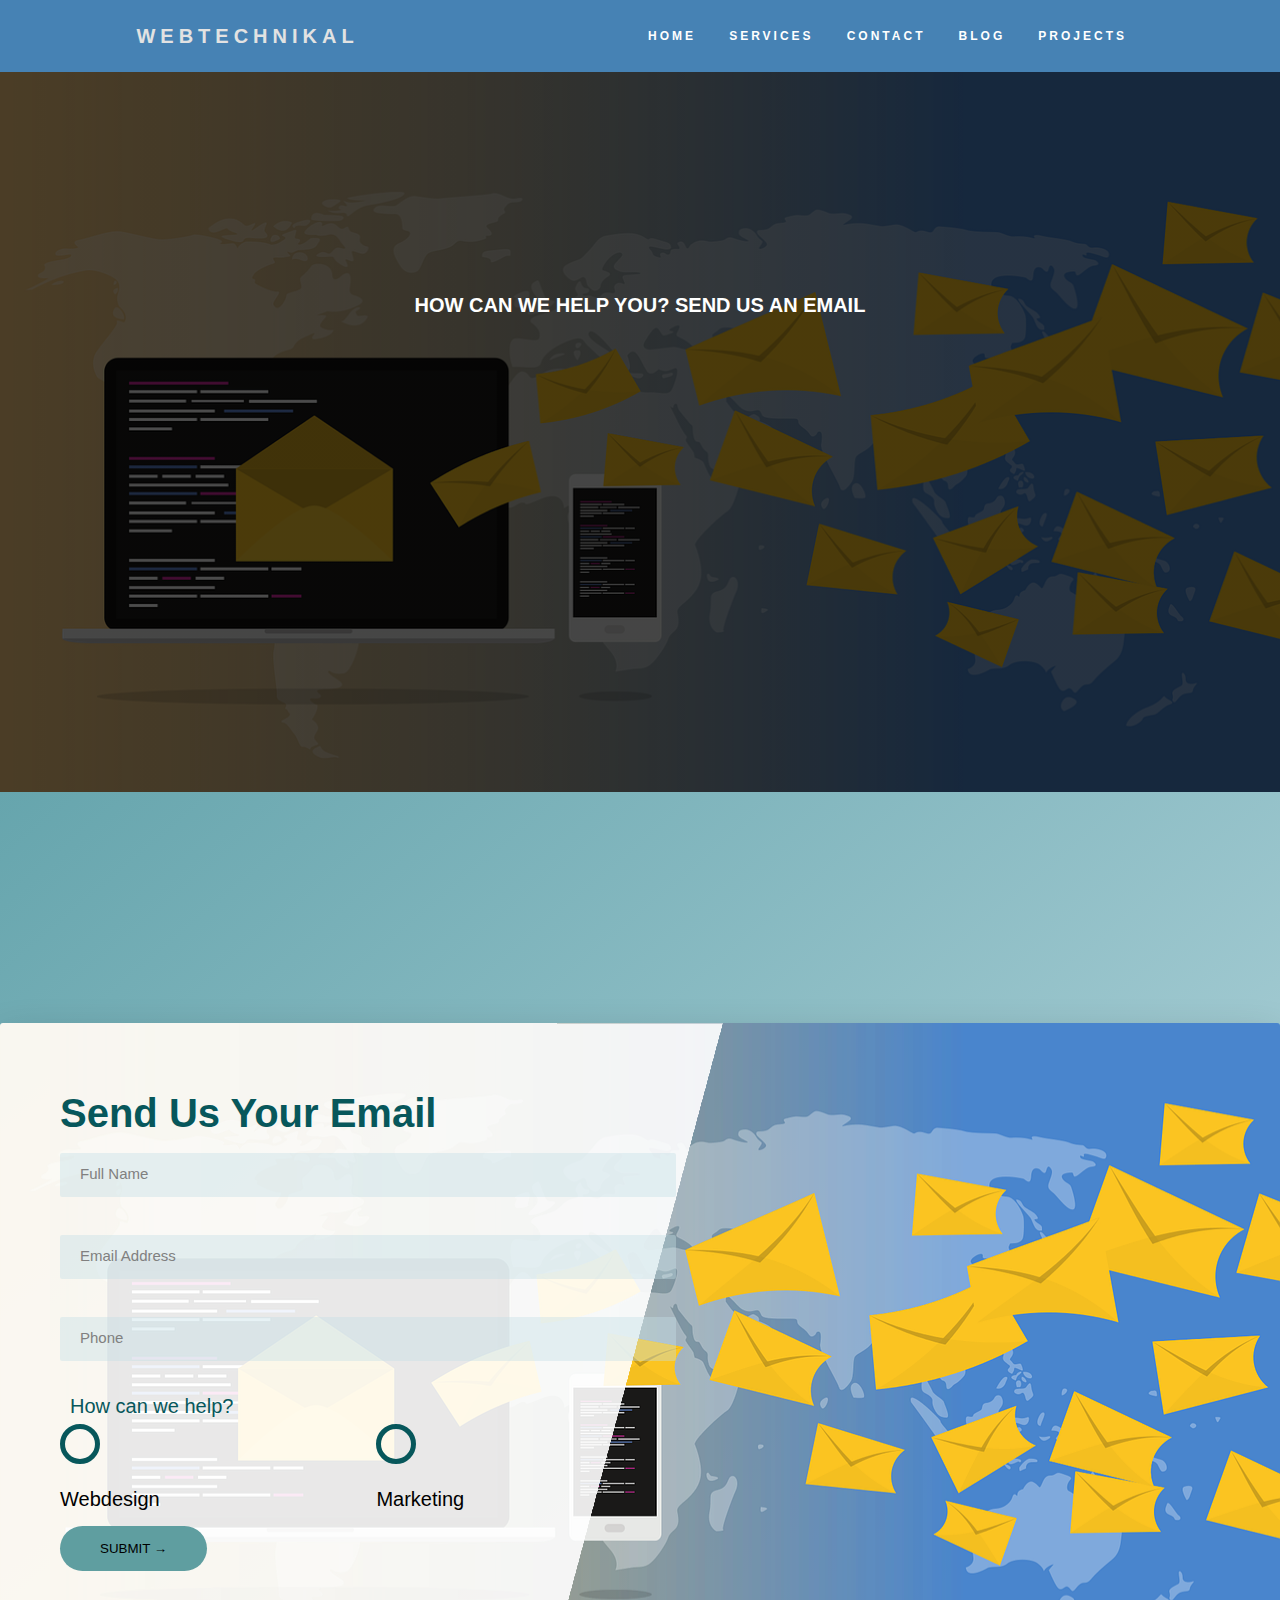
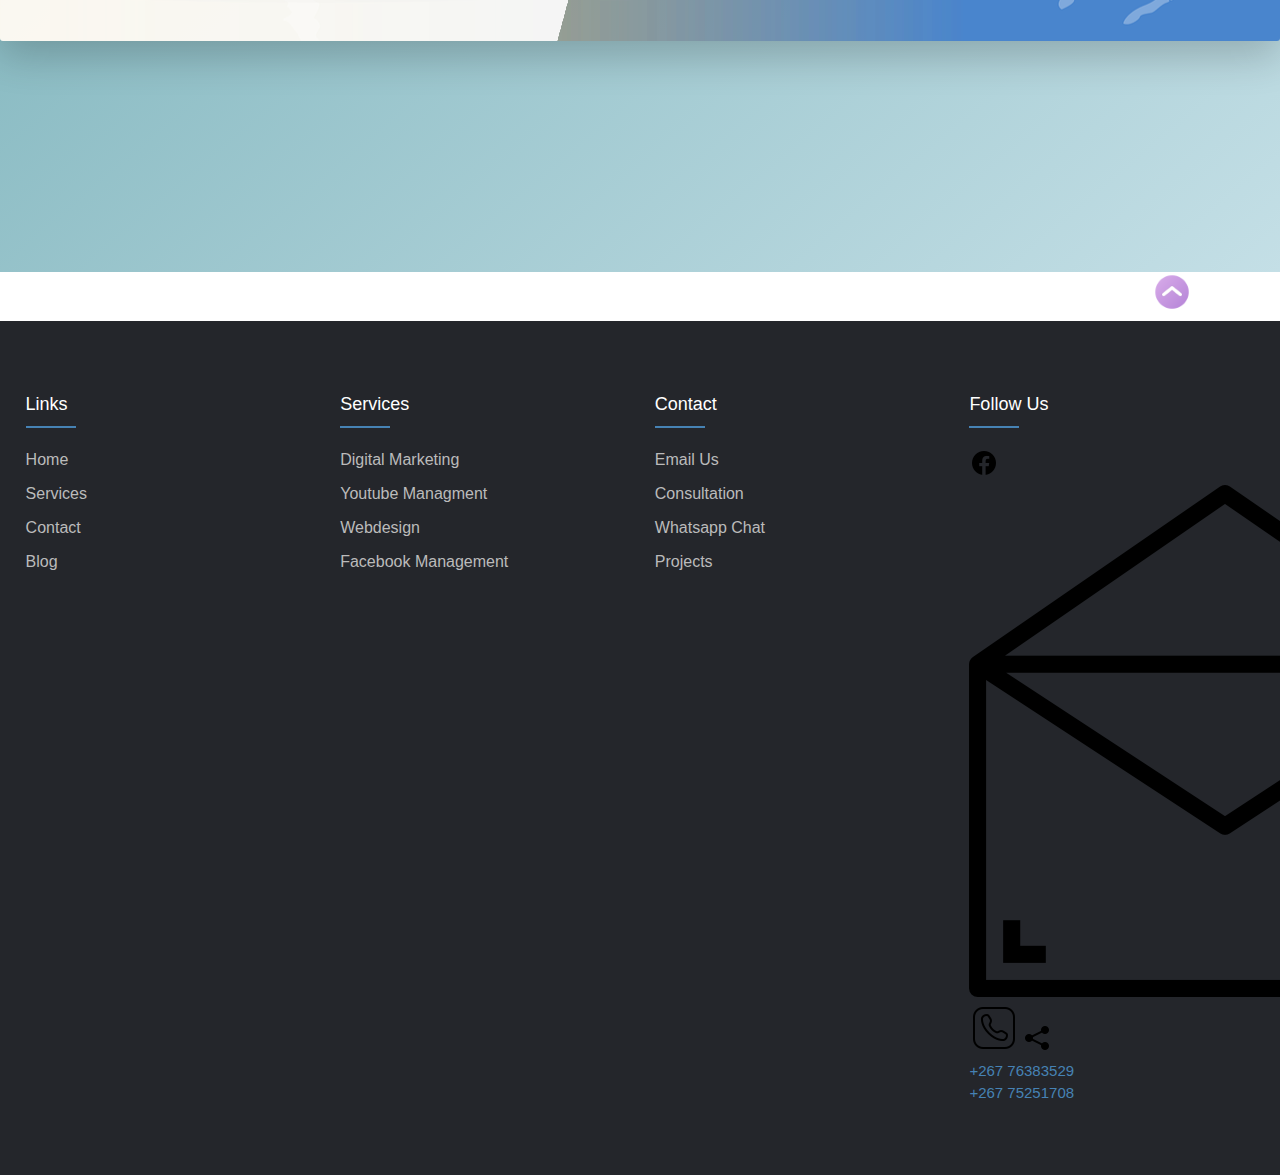
<file: contact.html>
<!DOCTYPE html>
<html>
<head>
    <meta name="viewport" content="width=device-width, initial-scale=1.0">
    <meta name="author" content="Brian Mankge">
    
    <title>Webtechnikal</title>
    <link rel="stylesheet" href="css/style.css">
    <link rel="stylesheet" href="css/responsive.css">
    <link rel="shortcut icon" href="css/icons/Untitled-1.png">
    <link rel="styelsheet" type="text/css" href="https://cloudflare.com/ajax/libs/font-awesome/5.15.1/css/all.min.css">
    <style>
        html{
            scroll-behavior: smooth;
        }
    .booking,
    .booking::after,
    .booking::before{
        margin: 0;
        padding: 0;
        box-sizing: inherit;
    }
        html{
            font-size: 62.5%;
        }
body{
    box-sizing: border-box;
}
        
       .container-contact{
    width: 100%;
    height:80vh;
    background-image:linear-gradient(rgba(0,0,0,0.7),rgba(0,0,0,0.7)),url(css/Images/email-g22335cec1_1280.png);
    background-position: center;
    background-size: cover;
    background-repeat: no-repeat;
       }

   
    </style>
    
</head>
    <body> 
        <header>
        <nav>
            <div class="logo">
                <a href="index.html"><h4>webtechnikal</h4></a>
            </div>
           
            <ul class="nav-links">
                
                <li><a href="index.html">Home</a></li>
                <li><a href="services.html">Services</a></li>
                <li><a href="contact.html">Contact</a></li>
                <li><a href="Blog.html">Blog</a></li>
                <li><a href="projects.html">Projects</a></li>
            </ul>
        
            <div class="burger">
                <div class="line1"></div>
                <div class="line2"></div>
                <div class="line3"></div>
        </nav>
       
        </div>


        <div class="container-contact">
           <h4 class="hding">
               How can we help you? Send us an email
           </h4>
            
                </div>

                <section class="booking" >

                    <div class="book">
                        <div class="book-form" id="emailUs">
                            <form action="https://formsubmit.co/webtechnikal@protonmail.com" method="POST" class="form">
                                <h6 class="form-head">
                                   Send Us Your Email
                                </h6>

                                <div class="form-group">
                                    <input
                                        type="text"
                                        class="form-input"
                                        placeholder="Full Name"
                                        id="name"
                                        name="name"
                                        required 
                                    />
                                    <label for="name" class="form-label">Full Name</label>
                                </div>

                                <div class="form-group">
                                    <input
                                        type="email"
                                        class="form-input"
                                        placeholder="Email Address"
                                        id="email"
                                        name="email"
                                        required
                                    />
                                    <label for="email" class="form-label">Email Address</label>
                                </div>
                                <div class="form-group">
                                    <input
                                        type="tel"
                                        class="form-input"
                                        placeholder="Phone"
                                        name="number"
                                        id="phone"
                                        required
                                    />
                                    <label for="tel" class="form-label">Phone</label>
                                </div>
                                
                                <p class="help-sec">How can we help?</p>
                            <div class="radio-group">
                                <div class="form-radio">
                                    <input type="radio"
                                    class="form-radio-input"
                                    id="small"
                                    name="Webdesign"
                                    required
                                    />
                                    <label for="small" class="form-radio-label">
                                        <span class="form-radio-button">
                                            
                                        </span><br><br>
                                        Webdesign
                                    </label>
                                </div>
                                    <div class="form-radio">
                                        <input
                                        type="radio"
                                        class="form-radio-input"
                                        id="large"
                                        name="Digital_Marketing"
                                        />
                                        <label for="large" class="form-radio-label">
                                            <span class="form-radio-button">
                                               
                                            </span><br><br>
                                            Marketing
                                        </label>
                                    
                            </div>
                            </div>
                            <div class="form-group">
                                <button class="form-btn">Submit &rarr;</button>
                        </form>
                           
                        </div>
                    </div>

                    
            </section>
            <div class="img-top">
                <a href="#top"><img src="css/icons/arrows.png" alt="Italian Trulli" style="height: 40px;"></a>
                </div> 
               
         
           
        </section>

        <script src="app.js"></script>
        </script>
       
           
           
    </body>
    
   
    <!--footer starts here-->

    <footer class="footer">
        <div class="footer-container">
            <div class="footer-row">
                <div class="footer-col">
                    <h4>Links</h4>
                    <ul>
                        <li><a href="index.html">Home</a></li>
                        <li><a href="services.html">Services</a></li>
                        <li><a href="contact.html">Contact</a></li>
                        <li><a href="Blog.html">Blog</a></li>
                    </ul>
                </div>
                <div class="footer-col">
                    <h4>Services</h4>
                    <ul>
                        <li><a href="/services.html#digitalservices">Digital Marketing</a></li>
                        <li><a href="/services.html#digitalservices">Youtube managment</a></li>
                        <li><a href="/services.html#webservices">Webdesign</a></li>
                        <li><a href="/services.html#digitalservices">Facebook management</a></li>
                    </ul>
                </div> 
                <div class="footer-col">
                    <h4>Contact</h4>
                    <ul>
                        <li><a href="/contact.html#emailUs">Email us</a></li>
                        <li><a href="/contact.html#emailUs">Consultation</a></li>
                        <li><a href="">Whatsapp Chat</a></li>
                        <li><a href="/projects.html">Projects</a></li>
                        
                    </ul>
                </div> 
                <div class="footer-col">
                    <h4>follow us</h4>
                    <div class="soc_links">
                        <a href="https://www.facebook.com/webtechnikal"target="_blank"><img src="css/icons/icons8-facebook-30.png"></a>
                        <a href="mailto:webtechnikal@protonmail.com"><img src="css/icons/mailbox.png"></a>
                        <a href="tel:+267 76383529"><img src="css/icons/icons8-phone-50.png"></a>
                        <a href="#"><img src="css/icons/icons8-share-30.png"></a>
                    </div>
                    <a href="tel:+267 76383529">+267 76383529</a><br>
                    <a href="tel:+267 76383529">+267 75251708</a>
                    
                </div>
            </div>

        </div>
       
    </footer>
</html>
</file>
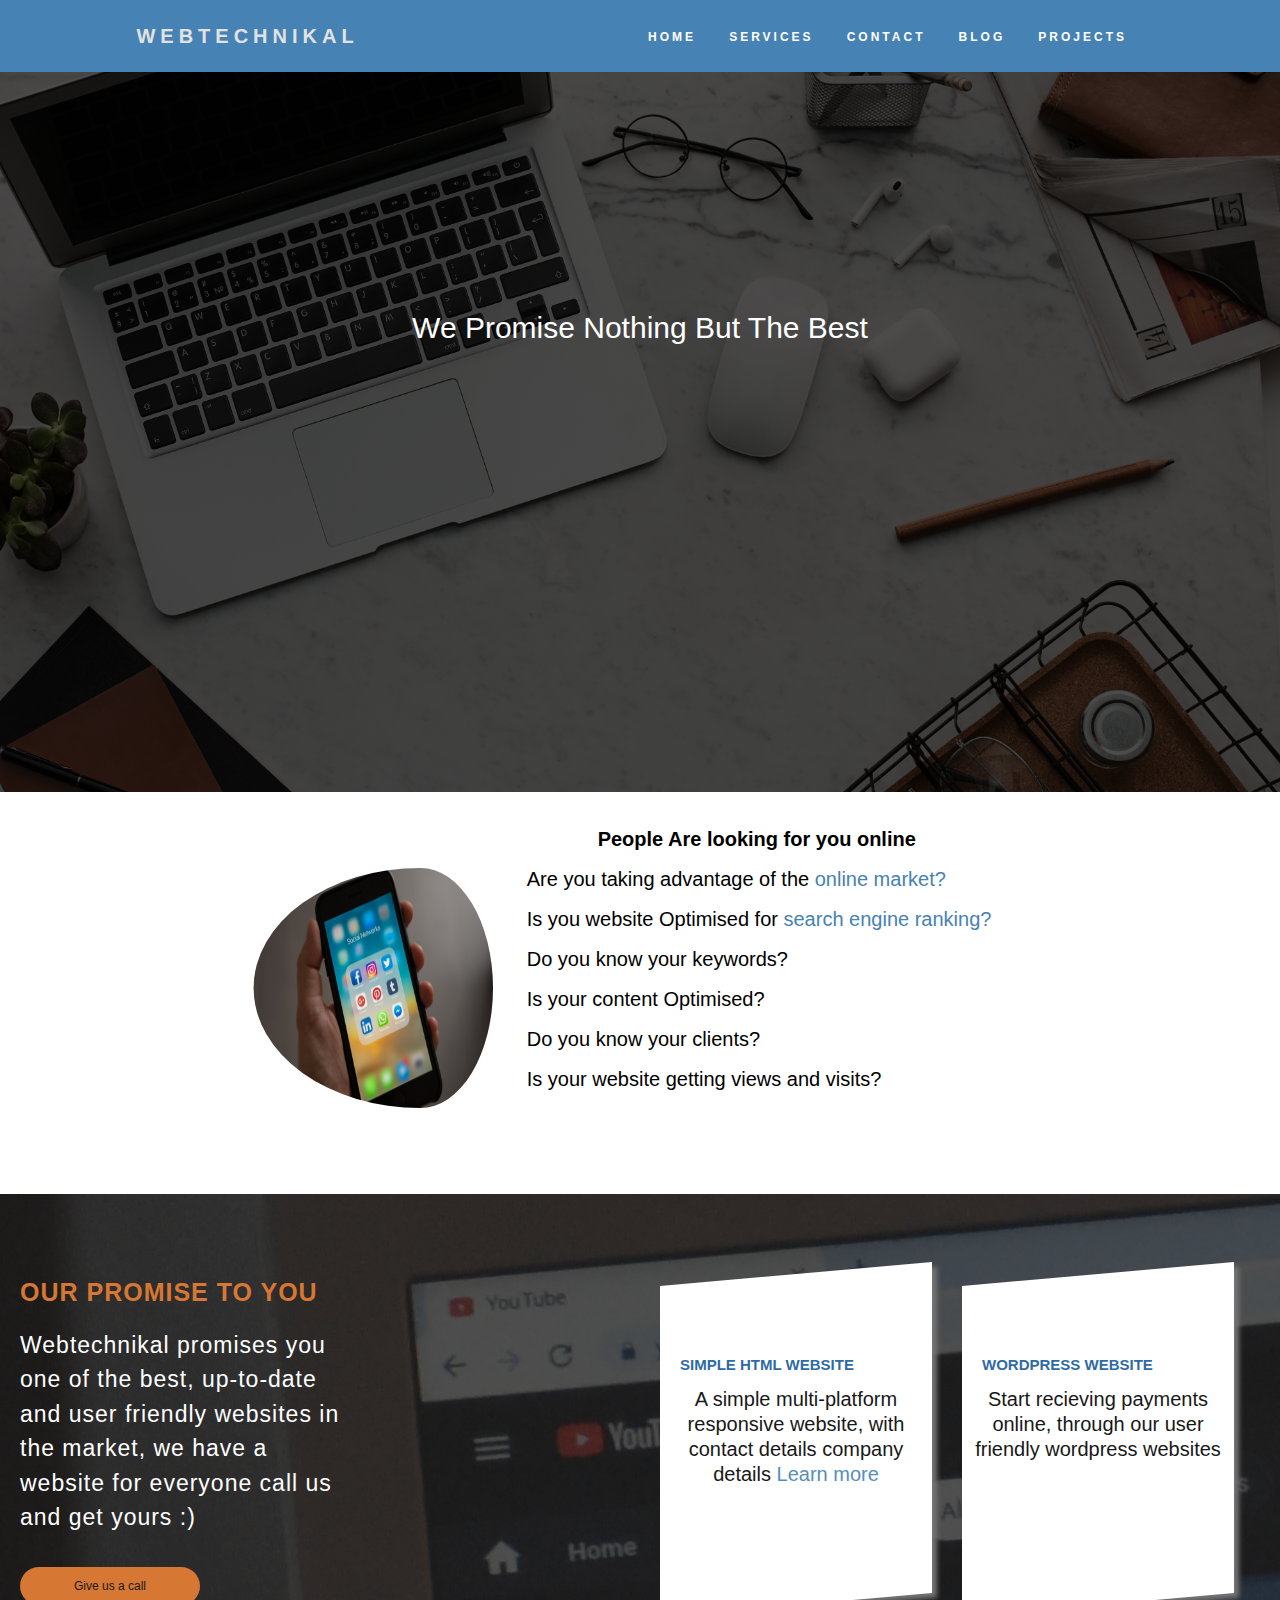
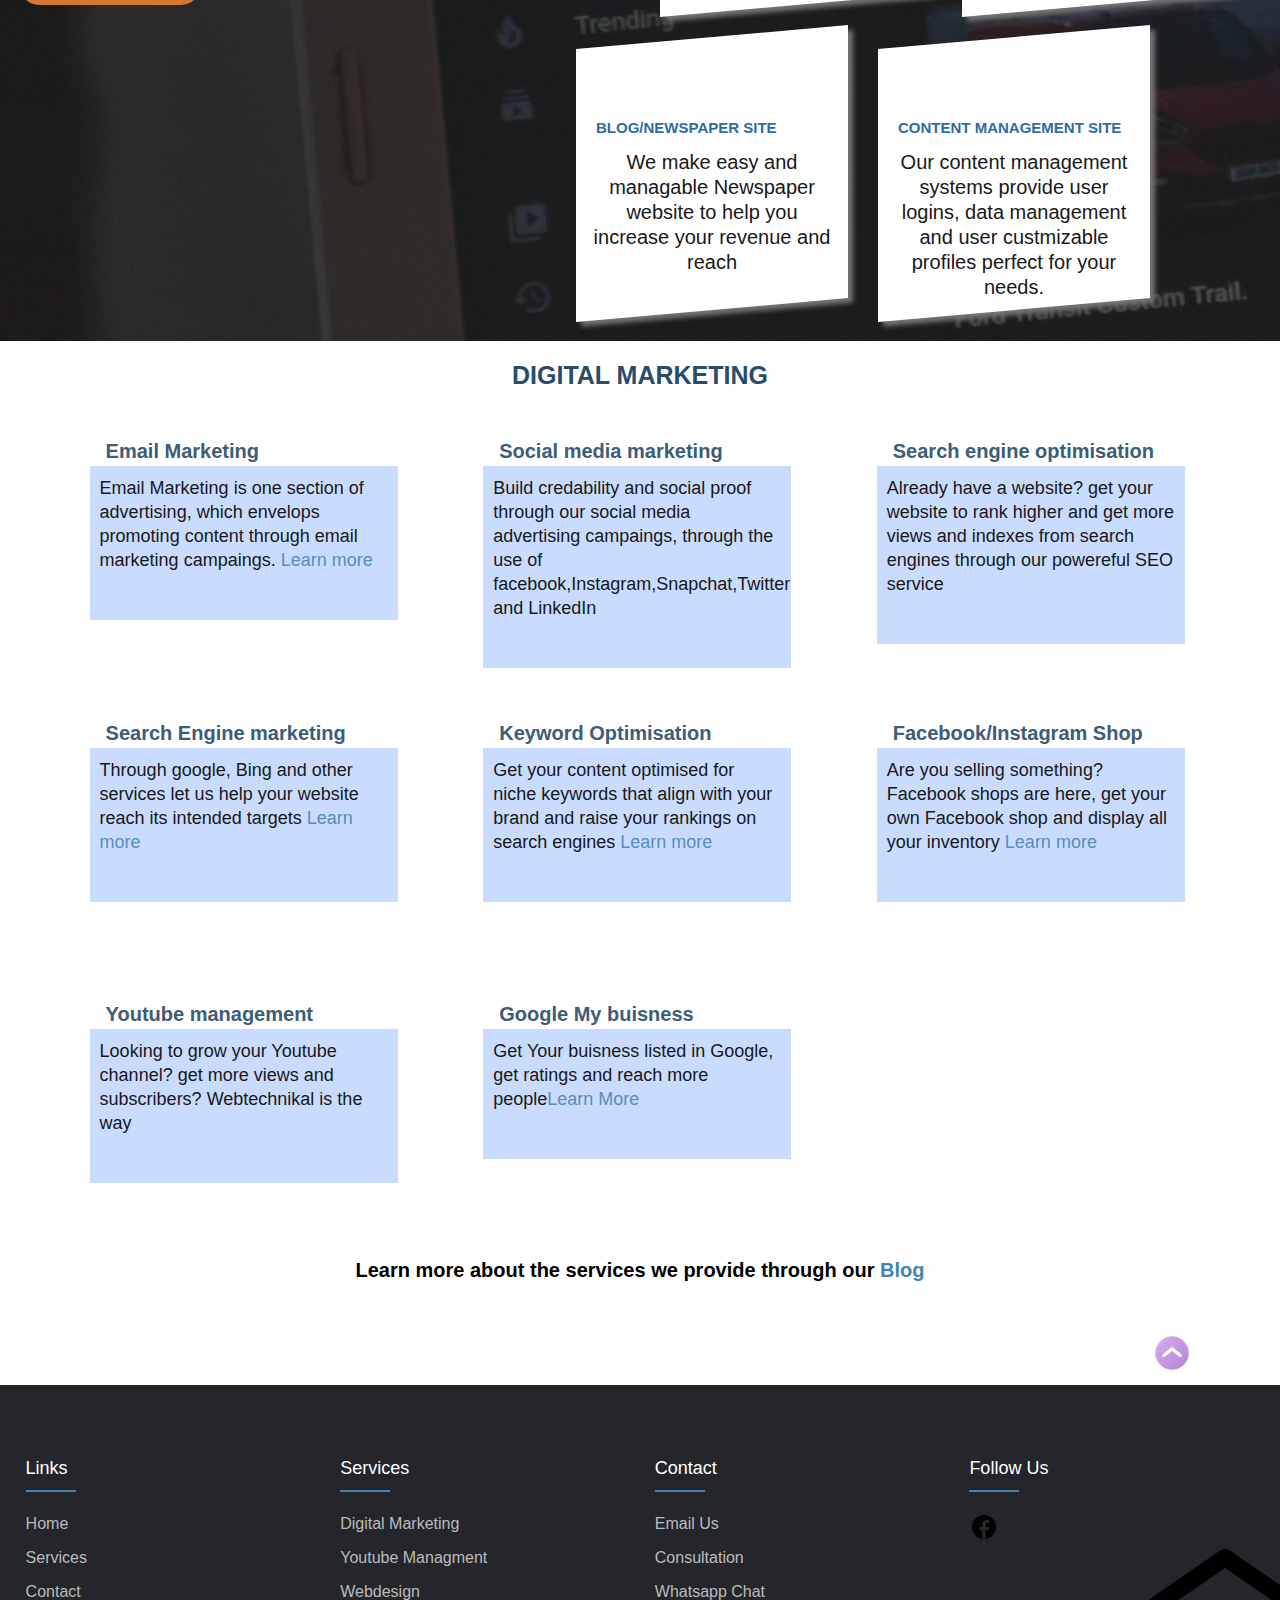
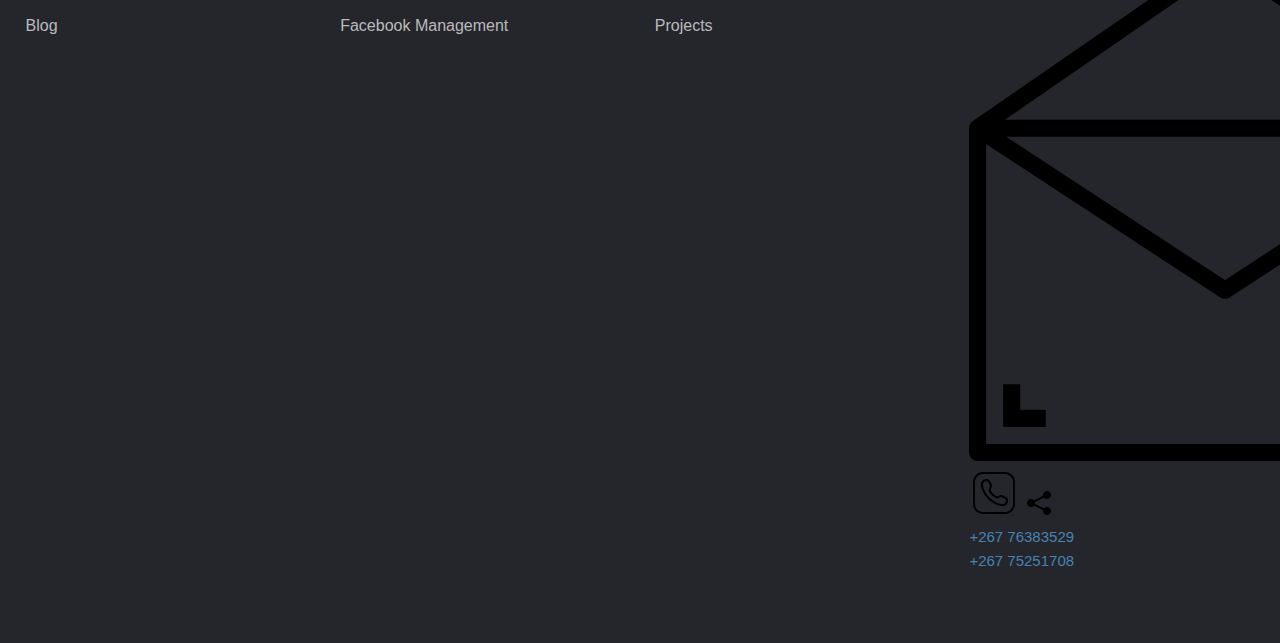
<file: services.html>
<!DOCTYPE html>
<html>
<head>
    <meta name="viewport" content="width=device-width, initial-scale=1.0">
    <meta name="author" content="Brian Mankge">
    <title>Webtechnikal</title>
    <link rel="stylesheet" href="css/style.css">
    <link rel="stylesheet" href="css/responsive.css">
    <link rel="shortcut icon" href="css/icons/Untitled-1.png">
    <link rel="styelsheet" type="text/css" href="https://cloudflare.com/ajax/libs/font-awesome/5.15.1/css/all.min.css">
    <style>
         .container-services{
    width: 100%;
    height:80vh;
    background-image:linear-gradient(rgba(0,0,0,0.7),rgba(0,0,0,0.7)),url(css/Images/pexels-fauxels-3184454.jpg);
    background-position: center;
    background-size: cover;
    padding-left: 8%;
    padding-right: 8%;
    box-sizing: border-box;
    background-repeat: no-repeat;
    
       }

html{
    scroll-behavior: smooth;
}
  </style>
    
</head>
    <body> 
        <header>
        <nav>
            <div class="logo">
                <a href="index.html"><h4>webtechnikal</h4></a>
            </div>
           
            <ul class="nav-links">
                
                <li><a href="index.html">Home</a></li>
                <li><a href="services.html">Services</a></li>
                <li><a href="contact.html">Contact</a></li>
                <li><a href="Blog.html">Blog</a></li>
                <li><a href="projects.html">Projects</a></li>
            </ul>
        
            <div class="burger">
                <div class="line1"></div>
                <div class="line2"></div>
                <div class="line3"></div>
            </div>
        </nav>
       
       


        <div class="container-services">
           <p class="cont_text">We promise nothing but the Best</p>
               
           </div>
           <div class="peop">
            
               <div class="img">
               <img src="css/Images/pexels-tracy-le-blanc-607812.jpg" class="img_cent">
               </div>
               <div class="txt">
                    <h1 class="people_look">People Are looking for you online</h1>
                    <ul class="asks"
                    style="padding-left: 40px; list-style-type: none; color: rgb(0, 0, 0); font-size: 20px; ">
                        <li>Are you taking advantage of the <a href="/Blogs/Social-Media-Marketing.html#social-media-marketing">online market?</li></a>
                        <li>Is you website Optimised for <a href="/Blogs/SEO.html#SEO">search engine ranking?</li></a>
                        <li>Do you know your keywords?</li>
                        <li>Is your content Optimised?</li>
                        <li>Do you know your clients?</li>
                        <li>Is your website getting views and visits?</li>
                    </ul>
               </div>
           </div>
         

            <div class="contain1">
                <div class="containIn" >
                    

                    <div class="sidetxt" id="webservices">
                        <h4 style="font-size: 25px; color:chocolate; text-transform: uppercase;padding-bottom: 1rem;">Our promise to you</h4>
                        Webtechnikal promises you one of the best, up-to-date and user friendly websites in the market, we have a website for everyone 
                        call us and get yours :) <br>
                        <a href="tel:+267 76383529" > <button style="margin-top: 2rem;" class="button">Give us a call</button></a>
                        
                    </div>
                    <div class="box1">
                        <h4 class="boxTxt">Simple Html Website</h4>
                        <p class="paragraph1"> 
                                 A simple multi-platform responsive website, with contact details company details 
                            <a href="/projects.html">Learn more</a> 
                          </p>
                    </div>
                    <div class="box2">
                        <h4 class="boxTxt">Wordpress Website</h4>
                        <p class="paragraph1">
                            Start recieving payments online, through our user friendly wordpress websites
                        </p>
                    </div>
                    
                </div>
                <div class="containIn">
                    <div class="box3">
                        <h4 class="boxTxt">Blog/Newspaper site</h4>
                        <p class="paragraph1">
                            We make easy and managable Newspaper website to help you increase your revenue and reach
                        </p>
                    </div>
                    <div class="box4">
                        <h4 class="boxTxt">Content management site</h4>
                        <p class="paragraph1">
                            Our content management systems provide user logins, data management and user custmizable profiles perfect for your needs. 
                        </p>
                    </div>
                </div>
            </div>

            <div class="stcontainer">
                <div class="stcontainer2" id="webservices">
                    <h4 style="font-size: 25px; color:chocolate; text-transform: uppercase;padding-bottom: 1rem;">Our promise to you</h4>
                   <p> Webtechnikal promises you one of the best, up-to-date and user friendly websites in the market, we have a website for everyone 
                    call us and get yours :) </p><br>
                    <a href="tel:+267 76383529" > <button  class="button">Give us a call</button></a>
                    
                </div>
                <div class="tabContainer">
                <div class="fstbox">
                    <h4>Simple Html Website</h4>
                    <p> 
                             A simple multi-platform responsive website, with contact details company details 
                        <a href="/projects.html">Learn more</a> 
                      </p>
                </div>
                <div class="fstbox">
                    <h4>Wordpress Website</h4>
                    <p>
                        Start recieving payments online, through our user friendly wordpress websites
                    </p>
                </div>
                <div class="fstbox">
                    <h4>Blog/Newspaper site</h4>
                    <p>
                        We make easy and managable Newspaper website to help you increase your revenue and reach
                    </p>
                </div>
                <div class="fstbox">
                    <h4>Blog/Newspaper site</h4>
                    <p>
                        We make easy and managable Newspaper website to help you increase your revenue and reach
                    </p>
                </div>
            </div>
            </div>

<!-- Digital marketing-->
          <div class="contain2" id="digitalservices">
              <h4>Digital Marketing</h4>
              <div class="innerContainer">
                  <div class="box1_1">
                      <h1>Email Marketing</h1>
                      <div class="line1"></div>
                      <p class="paragraph">
                        Email Marketing is one section of advertising, which envelops
                        promoting content through email marketing campaings.
                        <a href="/Blogs/Email-marketing.html#email">Learn more</a>

                      </p>
                  </div>
                  <div class="box1_1">
                      <h1>Social media marketing</h1>
                      <div class="line1"></div>
                      <p class="paragraph">
                          Build credability and social proof through our social media advertising campaings, through the use of
                          facebook,Instagram,Snapchat,Twitter and LinkedIn
                      </p>
                  </div>
                  <div class="box1_1">
                      <h1>Search engine optimisation</h1>
                       <div class="line1"></div>
                       <p class="paragraph">
                       Already have a website? get your website to rank higher and get more views and indexes from search engines through our powereful SEO service
                    </p>
                  </div>
                  <div class="box1_1">
                      <h1>Search Engine marketing</h1>
                      <div class="line1"></div>
                      <p class="paragraph">
                       Through google, Bing and other services let us help your website reach its intended targets 
                       <a href="/Blogs/SEO.html#SEO">Learn more</a>
                    </p>
                    </div>

                    <div class="box1_1">
                        <h1>Keyword Optimisation</h1>
                        <div class="line1"></div>
                        <p class="paragraph">
                            Get your content optimised for niche keywords that align with your brand and raise your rankings on search engines <a href="/Blogs/SEO.html#SEO">Learn more</a>
                        </p>
                      </div><div class="box1_1">
                        <h1>Facebook/Instagram Shop</h1>
                        <div class="line1"></div>
                            <p class="paragraph">
                               Are you selling something? Facebook shops are here, get your own Facebook shop and display all your inventory 
                               <a href="/Blogs/Facebook-Shop.html#facebook-shop">Learn more</a>
                            </p>
                        

                      </div><div class="box1_1">
                        <h1>Youtube management</h1>
                        <div class="line1"></div>
                        <p class="paragraph">
                           Looking to grow your Youtube channel? get more views and subscribers? Webtechnikal is the way
                        </p>
                      </div>

                      <div class="box1_1">
                        <h1>Google My buisness</h1>
                        <div class="line1"></div>
                        <p class="paragraph">
                           Get Your buisness listed in Google, get ratings and reach more people<a href="/Blogs/Google-buisness.html#google-buisness">Learn More</a>
                         </p>
                      </div>

              </div>
          </div>
                <h1 style="color: black; font-size: 20px; text-align: center; padding-bottom: 3rem;">Learn more about the services we provide through our <a href="Blog.html">Blog</a></h1>
                <div class="img-top">
                    <a href="#top"><img src="css/icons/arrows.png" alt="Italian Trulli" style="height: 40px;"></a>
                    </div> 
        </section>

        <script src="app.js"></script>
        </script>
       
           
           
    </body>
    
   
    <!--footer starts here-->

    <footer class="footer">
        <div class="footer-container">
            <div class="footer-row">
                <div class="footer-col">
                    <h4>Links</h4>
                    <ul>
                        <li><a href="index.html">Home</a></li>
                        <li><a href="services.html">Services</a></li>
                        <li><a href="contact.html">Contact</a></li>
                        <li><a href="Blog.html">Blog</a></li>
                    </ul>
                </div>
                <div class="footer-col">
                    <h4>Services</h4>
                    <ul>
                        <li><a href="/services.html#digitalservices">Digital Marketing</a></li>
                        <li><a href="/services.html#digitalservices">Youtube managment</a></li>
                        <li><a href="/services.html#webservices">Webdesign</a></li>
                        <li><a href="/services.html#digitalservices">Facebook management</a></li>
                    </ul>
                </div> 
                <div class="footer-col">
                    <h4>Contact</h4>
                    <ul>
                        <li><a href="/contact.html#emailUs">Email us</a></li>
                        <li><a href="/contact.html#emailUs">Consultation</a></li>
                        <li><a href="">Whatsapp Chat</a></li>
                        <li><a href="/projects.html">Projects</a></li>
                        
                    </ul>
                </div> 
                <div class="footer-col">
                    <h4>follow us</h4>
                    <div class="soc_links">
                        <a href="https://www.facebook.com/webtechnikal"target="_blank"><img src="css/icons/icons8-facebook-30.png"></a>
                        <a href="mailto:webtechnikal@protonmail.com"><img src="css/icons/mailbox.png"></a>
                        <a href="tel:+267 76383529"><img src="css/icons/icons8-phone-50.png"></a>
                        <a href="#"><img src="css/icons/icons8-share-30.png"></a>
                    </div>
                    <a href="tel:+267 76383529">+267 76383529</a><br>
                    <a href="tel:+267 76383529">+267 75251708</a>
                    
                </div>
            </div>

        </div>
       
    </footer>
</html>
</file>
<file: css/style.css>
@import url('https://fonts.googleapis.com/css2?family=Poppins:wght@300;400;500;600;700&display=swap');
*{
    margin: 0;
    padding: 0;
    font-family: 'Roboto', sans-serif;
   
   
}
body{
    line-height: 1.5;
    font-family: 'Poppins', sans-serif;
}

nav{
    display: flex;
    justify-content: space-around;
    align-items: center;
    min-height: 8vh;
    background-color: steelblue;
    
    
}
.logo{
    color: rgb(226,226,226);
    text-transform: uppercase;
    letter-spacing: 5px;
    font-size: 20px;
    
    
}
.logo a{
    color: rgb(226,226,226);
    
}
.cont{
    background: url(Images/laptop-g28c863118_1920.jpg)
    repeat fixed 100%;
    
}
.box{
    padding-top: 10vh;
    padding-bottom: 50px;
}

.nav-links{
    display: flex;
    justify-content: space-around;
    width: 40%;
    
}


.nav-links li{
    color: #fff;
    list-style: none ;

}
.nav-links a{
    color: #fff;
    text-decoration: none;
    letter-spacing: 3px;
    font-weight: bold;
    text-transform: uppercase;
    font-size: 12px;
    
  
}

@keyframes navlinkFade{
    from{
        opacity: 0;
        transform:translateX(50px);
    }
    to{
        opacity: 1;
        transition: translateX(0px);
    }
}
.burger{
    display: none;
    cursor: pointer;
}
.burger div{
    width: 25px;
    height: 3px;
    background-color: rgb(226,226,226);
    margin: 5px;
    transition: all 0.3s ease;
}





.toggle .line1{
    transform: rotate(-45deg) translate(-5px,6px);
    
}
.toggle .line2{
   opacity: 0;
}
.toggle .line3{
    transform: rotate(45deg) translate(-5px,-6px);
}





.container{
    width: 100%;
    height:80vh;
    background-image:linear-gradient(rgba(0,0,0,0.7),rgba(0,0,0,0.7)),url(Images/coding-g047d67ca1_1920.jpg);
    background-position: center;
    background-size: cover;
    background-repeat: no-repeat;
    
    
    
}


 /*
.navbar{
    height:12%;
    display: flex;
    align-items:center;
    min-height: 8vh;
}


.logo{
    width: 50px;
    cursor: pointer;

}

.menu-icon{
    width: 50px;
    cursor: pointer;
    margin-left: 40px;
}

*/

nav li a:hover{
    /* find a better color*/
    color: chocolate;
    transition: 0.6s;
    font-size: 13px ;



}

nav li a:visited{
    color: chocolate;
}

/*
nav{
    flex: 1;
    text-align: right;
} 

nav ul li{
    list-style-type: none;
    display: inline-block;
    margin-left: 60px;
}

nav ul li a{
    text-decoration: none;
    color: #fff;
    font-size: 13px;
    text-transform: uppercase;


}
*/

a {
    color: steelblue;
    text-decoration: none;
}
 

.row{
    display: flex;
    height:70%;
    align-items: center;
    padding-left: 2rem;
   
}
.col{
    flex-basis: 100%;
    
}

.col p{
    font-size: 15px;
    
}
h1{
    font-size: 55px;
    color: #fff;
  
}

p{
    padding:10px;
    color: #fff;
    font-size: 15px;
    line-height: 15px;

}

.button{
    width: 180px;
    color: black;
    font-size: 12px;
    padding: 12px 0;
    background:chocolate;
    border: 0;
    border-radius: 30px;
    outline: none;
    margin-top: 10px;
    cursor: pointer;
} 
.button:hover{
   background-color: steelblue;
   color: #fff;
   margin-bottom: 20px;
   transition: ease-in 0.1s, ease-out 0.5s;
}

.facebook{
    width: 250px;
    height:230px;
    display: inline-block;
    border-radius: 10px;
    padding: 15px 25px;
    margin-left: 20px;
    box-sizing: border-box;
    cursor: pointer;
    margin: 10px 15px;
    background-image:linear-gradient(rgba(0,0,0,0.5),rgba(0,0,0,0.5)), url(Images/social-media-g3605d959c_1920.jpg);
    background-position: center;
    background-size: cover;
    transition: transform 0.5s;
    
}




.email{
    width: 250px;
    height:230px;
    display: inline-block;
    border-radius: 10px;
    padding: 15px 25px;
    box-sizing: border-box;
    cursor: pointer;
    margin: 10px 15px;
    background-image: linear-gradient(rgba(0,0,0,0.5),rgba(0,0,0,0.5)),url(Images/email-g22335cec1_1280.png);
    background-position: center;
    background-size: cover;
    transition: transform 0.5s;
    
}

.webdesign{
    width: 250px;
    height:230px;
    display: inline-block;
    border-radius: 10px;
    padding: 15px 25px;
    box-sizing: border-box;
    cursor: pointer;
    margin: 10px 15px;
    background-image:linear-gradient(rgba(0,0,0,0.5),rgba(0,0,0,0.5)), url(Images/laptop-g8df5d6352_1920.jpg);
    background-position: center;
    background-size: cover;
    transition: transform 0.5s;
   
    
   
}

.social{
    width: 250px;
    height:230px;
    display: inline-block;
    border-radius: 10px;
    padding: 15px 25px;
    box-sizing: border-box;
    cursor: pointer;
    margin: 10px 15px;
    background-image:linear-gradient(rgba(0,0,0,0.5),rgba(0,0,0,0.5)), url(Images/Youtube.jpg);
    background-position: center;
    background-size: cover;
    transition: transform 0.5s;
   
    
}
.facebook:hover{
    transform: translateY(-10px);
    opacity: 1;
   
    
}
.facebook h5:hover{
    font-size:16px;
    transition: 0.5s;
    
} 

.facebook h5{
    color: white;
    opacity: 1;
}
.social h5{
    color: white;
    opacity: 1;
    font-size: 13px;
}

.email:hover{
    transform: translateY(-10px);
    opacity: 1;
}
 
.email h5:hover{
    font-size:16px;
    transition: 0.5s;

}

.social:hover{
    transform: translateY(-10px);
    opacity: 1;
}
  
.social h5:hover{
    font-size:14px;
    transition: 0.5s;
}

.webdesign:hover{
    transform: translateY(-10px);
    opacity: 1;
   
}
.webdesign h5:hover{
    transition: 0.5s;
    font-size:16px;

    
}
.header-text{
    color: #ffffff;
    font-weight: 500;
}

h3{
    color: steelblue;
    text-transform: uppercase;
    
  
}

h5{
    font-size: 15px;
    color:burlywood;
    
    text-transform: uppercase;
    padding: 90px 0;
    padding-left: 15px;
    
}
.head a h3{
    text-decoration: none;
    letter-spacing: 1px;
    font-family:'Poppins' sans-serif;
}

.box{
    margin-left: 100px;
    
}



h2{
    color: white;
    text-align: center;
    padding-bottom: 10px;
    text-shadow: teal;
}


/* FOOTER */

.footer{
    background-color: #24262b;
    padding: 70px 0;
}
.footer-container{
   
    margin: auto;
}
ul{
    list-style-type: none;
}
.footer-row{
    display: flex;
    flex-wrap: wrap;
}
.footer-col{
    width: 20%;
    padding: 0 33px;

}
.footer-col h4{
    font-size: 18px;
    color: #ffffff;
    text-transform: capitalize;
    margin-bottom: 30px;
    font-weight: 500;
    position: relative;

}
.footer-col h4::before{
    content: '';
    position: absolute;
    left:0;
    bottom: -10px;
    background-color: steelblue;
    height: 2px;
    box-sizing: border-box;
    width: 50px;
}
.footer-col ul li:not(:last-child){
    margin-bottom: 10px;
}
.footer-col ul li a{
    font-size:16px;
    text-transform: capitalize;
    color: #ffffff;
    text-decoration: none;
    font-weight: 300;
    color: #bbbbbb;
    display: block;
    transition: all 0.3s ease;
}

.footer-col ul li a:hover{
    color: #ffffff;
    padding-left: 10px;
}

.footer-col .social-links a{
    display: inline-block;
    height: 30px;
    width: 30px;
    background-color: rgba(255,255,255,0.2);
    margin: 0 10px 10px 0;
    text-align: center;
    line-height: 40px;
    border-radius: 50%;
    color: #ffffff;
    transition: all 0.5s ease;
}
.footer-col .social-links a:hover{
    color: #24262b;
    background-color: #ffffff;
    height: 35px;
    width: 35px;
}


body{
    width: 100%;
}

.img-top{
    /*find out how to add color to icon*/
   
    padding-left: 90%;
    padding-bottom: 5px;
    transition: all 0.5s ease;
    opacity: 0.5;
}
.img-top:hover{
    padding-top: 10px;
    opacity: 1;
}

.content-box{
    
    width: 100%;
    height: auto;
    display: flex;
    flex-wrap: wrap;
    opacity: 0.9;
    padding-top: 20px;
    padding-bottom: 2rem;
    
   
}

.col1{
    width: 70vh;
    padding: 10px 10px 20px 10px;
    margin-top: 10px;
    margin-left: 150px;
    height: 35vh;
    opacity: 1;
    background-color: white;
    margin-top: 10px;
    font-weight: 500;
    padding-bottom: 2rem;
    color: #bbbbbb;
    
}


.col h4:hover{
    
    opacity: 1;
}

.col1:hover{
       background-color: tomato;
       cursor: pointer; 
       color: cornsilk;
       padding-bottom: 10vh;
       transition: all 0.5s ease;
       transition:0.5s ease-out;
}
.col1 a:hover{
    font-size: 20px;
    transition: 0.5s;
}
.col2:hover{
    cursor: pointer;  
    background-color: tomato;
    cursor: pointer; 
    color: cornsilk;
    padding-bottom: 10vh;
    transition: all 0.5s ease;
    transition:0.5s ease-out;
    opacity: 1;
}

.col2{
    width: 70vh;
    padding: 10px 10px 20px 10px;
    margin-top: 10px;
    margin-left: 100px;
    height: 35vh;
    opacity: 1;
    background-color: white;
    margin-top: 10px;
    font-weight: 500;
    color: #bbbbbb;
    padding-bottom: 2rem;
   
}
    

.cont-title{
    text-transform: uppercase;
    color: white;
    font-size: 20px;
    text-align: center;
}

/*MENU*/


.form-radio-button{
    height: 3rem;
    width: 3rem;
    border: 5px solid #07575b;
    border-radius:50% ;
    display: inline-block;
    position: absolute;
    left: 0;
    top: -0.4rem;
}
.form-radio-button::after{
    content: "";
    display: block;
    height: 1.3rem;
    width: 1.3rem;
    border-radius: 50%;
    position: absolute;
    top:50%;
    left: 50%;
    transform: translate(-50%, -50%);
    background-color: #07575b;
    opacity: 0;
    transition: opacity 0.2s;
}

.form-radio-input:checked ~ .form-radio-label .form-radio-button::after{
    opacity: 1;
}

.form-btn,
.form-btn:link,
.form-btn:visited
{
text-transform: uppercase;
text-decoration: none;
padding: 1.5rem 4rem;
display: inline-block;
border-radius: 10rem;
transition: all 0.2s;
position: relative;
border: none;
cursor: pointer;

}
.form-btn:hover{
    transform: translateY(-3px);
    box-shadow: 0 1rem 2rem rgba(0,0,0,0.2);
}
.form-btn:active,
.form-btn:focus{
    outline: none;
    transform: translateY(-3px);
    box-shadow: 0 0.5rem 1rem rgba(0,0,0,0.2);
}


.soc_links i{
    height: 25px;
    width: 25px;
    background-color: #24262b;
    margin: 0 0px 0px 0;
    text-align: center;
    line-height: 10px;
    border-radius: 50%;
    color: #ffffff;
    transition: all 0.5s ease;
    padding-left: 1px;

}
.soc_links i:hover{
    
    color: steelblue;
    height: 30px;
    width: 30px;

}
/*Contact page*/

.booking{
    display: flex;
    align-items: center;
    justify-content: center;
}

.help-sec{
    font-size:20px;
     color: #07575b; 
     padding-top: 0px; 
     padding-bottom: 10px; 
      padding-right: 5px;
}
.booking{
    height: 120vh;
    background-image: linear-gradient(to right bottom,#66a5ad, #c4dfe6);
}
.book{
    width: 70%;
    height: 89%;
    background-image: linear-gradient(105deg,
     rgba(255,255,255,0.9)0%,
    rgba(255,255,255,0.9)50%,
    transparent 50%),
     url(/css/Images/email-g22335cec1_1280.png);
    background-size: 100%;
    background-position:right;
    border-radius:3px ;
    box-shadow: 0 1.5rem 4rem rgba(0,0,0,0.2 );
}
.book-form{
    width: 50%;
    padding: 6rem;
}
.form-head{
   font-size: 4rem;
    margin-bottom: 1rem;
    color: #07575b;
}
.form-group{
    margin-bottom: 2rem;
}


.form-input{
    font-size: 1.5rem;
    font-family: inherit;
    color: inherit;
    padding: 1.2rem 2rem;
    border-radius:2px;
    background-color: rgba(196,223,230,0.4);
    border: none;
    border-bottom: 3px solid transparent;
    width: 90%;
    display: block;
    transition: all 0.3s;
}
.form-input:focus{
    outline: none;
    box-shadow: 0 1rem 2rem rgba(0, 0, 0, 0.1);
    border-bottom: 3px solid steelblue;
    background-color: rgb(194, 212, 226);

}
.form-input:focus:invalid{
    border-bottom: 3px solid #db3030;
}
.form-input::-webkit-input-placeholder{
    color: grey;
}
.form-label{
    font-size: 1.4rem;
    font-weight: 700;
    margin-left: 2rem;
    margin-top: 0.7rem ;
    display: block;
    transition: all 0.3s;
}
.form-input:placeholder-shown + .form-label{
    opacity: 0;
    visibility: hidden;
    transform: translateY(-4rem);
}
.form-radio{
    width: 49%;
    display: inline-block;
}
.form-radio-input{
    display: none;
}
.form-radio-label{
    font-size: 2rem;
    cursor: pointer;
    position: relative;
    padding-left: 4.5rem;
}
.footer-col a{
    font-size: 15px;
}
.form-btn{
    background-color:cadetblue;
}
.hding{
    color: white; 
    font-size: 20px; 
    text-align: center; 
    padding-top:17%; 
    text-transform: uppercase;
}


/*Home page*/

.help{
    font-size: 40px;
    color: white;
    text-transform: uppercase;
    text-align: center;
    opacity: 0.9;
   
}
.help-button{
  
    align-items: center;
    background-position: center;
    background-size:auto;
    opacity: 0.9; 
    margin-bottom: 10px;
    
}


.marketing-button{
    text-align: center;
    color: snow;
    padding-bottom: 50px;
   
}
.marketing-button button:hover{
   margin-top: 30px;
              
}
.whyServ{
    background-color: #fff;
    opacity: 0.9;
    display: flex;
    flex-wrap: wrap;
    width: 90%;
    height: auto;
    align-items: center;
    margin-left: 5%;
    padding-top: 2rem;
    padding-bottom: 2rem;           
}
.whyServ2{
    background-color: #fff;
    opacity: 0.9;
    display: flex;
    flex-wrap: wrap;
    width: 90%;
    height: auto;
    margin-left: 5%;
    padding-bottom: 2rem;
    
   
   
}
.est{
    padding-left: 2rem;
    width: 30%;
    font-size: 12px;
    
}
.build{
    padding-left: 2rem;
    width: 30%;
    font-size: 12px;
}
.inc{
    padding-left: 2rem;
    width: 30%;
    font-size: 12px;
}
h1{
    color: chocolate;
    font-size: 20px;
    text-align: justify;
    
}
.bord{
 width: 130px;
 height: 2px;
 background-color: chocolate;

}
.whyserv h4{
padding-top:0.5rem ;
}
.whyserv2 h4{
padding-top:0.5rem ;
}

.he{
text-align: center;
text-transform: capitalize;
color: rgb(100, 102, 104);
font-size: 30px;
}
.heda{
font-size: 55px;
color: #fff;
}


/*SERVICES*/

.contain2{
    height: auto;
    
}
.contain2 h4{
    color: rgb(41, 76, 104);
    font-size: 25px;
    text-align: center;
    padding-top: 1rem;
    text-transform: uppercase; 
    padding-bottom: 1rem;
}
.innerContainer{
    display: flex;
    flex-wrap: wrap;

}
.innerContainer h1{
    color: rgb(41, 76, 104);
    font-size: 20px;
    padding-left: 1rem;
}
.box1_1{
   
    height: 16rem;
    width: 18rem;
    opacity: 0.9;
    margin-right: 1rem;
    margin-left: 1rem;
    margin-top: 1rem;
    
   
}

.contain1{
    background-color: #2f2f2f;
    background-image: linear-gradient(rgba(0,0,0,0.7),rgba(0,0,0,0.7)),url(/css/Images/pexels-joshua-miranda-6298412.jpg);
    background-position: left;
    background-repeat: no-repeat;
    opacity: 0.9;
    height: auto;
    padding-bottom: 2rem;
    margin-top: 20px;
}
.containIn{
    display: flex;
    flex-wrap: wrap;
}

.box1{
    height: 17rem;
    background-color: #fff;
    width: 17rem;
    margin-left: 20rem;
    margin-top: 5rem;
    box-shadow: 5px 5px 5px rgb(104, 102, 102);
    transform: skew(0 ,-5deg);
    
}
.box2{
    height: 17rem;
    background-color: #fff;
    width: 17rem;
    box-shadow: 5px 5px 5px rgb(104, 102, 102);
    margin-left: 30px;
    margin-top: 5rem;
    transform: skew(0 ,-5deg);
    
}
.box3{
    height: 17rem;
    background-color: #fff;
    width: 17rem;
    box-shadow: 5px 5px 5px rgb(104, 102, 102);
    margin-left: 36rem;
    transform: skew(0 ,-5deg);
    
}
.box4{
    height: 17rem;
    background-color: #fff;
    width: 17rem;
    box-shadow: 5px 5px 5px rgb(104, 102, 102);
    margin-left: 30px;
    transform: skew(0 ,-5deg);
    
}
.sidetxt{
    margin-top: 5rem;
    width: 20rem;
    padding-left: 20px;
    font-size: 23px;
    color: #fff;
    letter-spacing: 1px;
    
    
}
.boxTxt{
    transform: skew(0, 5deg);
    padding-top: 5rem;
    padding-left: 20px;
    text-transform: uppercase;
    color: rgb(22, 91, 155);
}


      
.asks li{
    padding-top: 10px;
    

}
.asks{
    height: 20rem;
}
.paragraph{
    color: black;
    line-height: 1.5rem;
    width: 100%;
    background-color: rgb(196, 217, 255);
    padding-bottom: 3rem;

}
.paragraph{
    font-weight: 500;
    

}

.paragraph1{
    transform: skew(0 ,5deg);
    color: black;
    text-align: center;
    
}
.cont_text{
    font-size: 30px;
    text-align: center;
    text-shadow: brown;
    padding-top: 15rem;
    text-transform: capitalize;
    line-height: 2rem;
}
.peop{
        display: flex;
        flex-wrap:wrap; 
        padding-top: 1rem;
        justify-content: center;
        align-items: center;
        padding-left: 3rem;
       
        
           
}
.img_cent{
    height: 20rem;
    padding-right:7rem;
    width: 20rem;
    border-radius: 50%;
}
.people_look{
    color: black; 
    font-size: 35px;
     padding-left: 10px; 
     padding-top: 1rem;
}
.tabContainer{
    display: flex;
    flex-wrap: wrap;
    margin-top: 2rem;
}
.fstbox{
    width:40%;
    height: auto;
}
.fstbox p{
    color: black;
    font-size: 20px;
}
.fstbox h4{
    font-size: 25px;
}

/*PROFILE*/
.container-profile{
    background-image: url(/css/Images/pexels-fauxels-3184454.jpg);
    background-repeat: no-repeat;
    background-position: center;
    background-size: cover;
    height: auto;
    
    
}
.personal-info p{
    color: black;
    font-size: 13px;
}
.profile-content{
    background-color: linear-gradient(rgba(0,0,0,0.7),rgba(0,0,0,0.7));
    justify-content: center;
    align-items: center;
    height: auto;
    width: auto;
    margin-left: 10rem;
    margin-right: 16rem;
    display: flex;
    flex-wrap: wrap;
    
    
}
.skills1{
    
    opacity: 0.9;
    width: 23.3rem;
    height: auto;
    padding-bottom: 2rem;
    margin-right: 2rem;
    margin-top: 2rem;

    
}
.skills2{
  
    opacity: 0.9;
    margin-left: 2rem;
    width: 23.3rem;
    height: auto;
    padding-bottom: 2rem;
    margin-top: 2rem;
}
.tech-box{
    
    opacity: 0.9;
    width: 100%;
    height: auto;
    display: flex;
    flex-wrap: wrap;
    padding-bottom: 2rem;
    justify-content: center;
    align-items: center;

}


.profile-picture img{
    
    width: 200px;
    height: 200px;
    border-radius: 50%;
    padding-top: 2rem;
    object-fit:cover;
    object-position: top; 
       
    
}

.soc-links img{
    height: 20px;
    width: 20px;
    border-radius: 50%;
    object-fit: cover;
    background-color: beige;
    cursor: pointer;
    padding: 5px 5px 5px 5px;
    margin-left: 0.5rem;

}


.details h1{
    color: rgb(19, 18, 18);
    font-size: 20px;
    font-weight: 800;
    text-transform: capitalize;

}
.details{
    margin-left: 10rem;
    display: flex;
    flex-direction: column;
    
}

.buttons{
    display: flex;
    flex-wrap: wrap;
}
.btn1{
    width: 7rem;
    height: 3rem;
    border: 1px solid steelblue;
    border-radius: 30px;
}
.btn2{
    width: 7rem;
    height: 3rem;
    border: 1px solid grey;
    margin-left: 5px;
    border-radius: 30px;
}
.btn2:hover{
         cursor: pointer;
         border: 2px solid grey;
         
}
.btn1:hover{
         cursor: pointer;
         border: 2px solid steelblue;
         
}



.box1{
    width: 350px;
    height: 350px;
    margin-left: 1rem;
    
    
}
.box1 h1{
    font-size: 16px;
    color: #fff;;
    
}
.side-txt{
    display: block;
}
.projects{
    display: flex;
    flex-wrap: wrap;
    width: 100%;
    height: auto;
    padding-bottom: 2rem;
    justify-content: center;
    align-items: center;
}
.project-box{
    border-bottom: 1.5px solid rgba(0,0,0,0.05);
    height: auto;
    margin-right: 2rem;
    margin-bottom: 2rem;

}
.project-box img{
    width: 350px;
    height: 350px;
    object-fit: cover;
   
    
}

/*SKILLS STYLING FOR PROFILE*/

.skill1{
   display:flex;
}
.stroke{
   height: 2px;
   width: 15rem;
   background-color: blueviolet;
   margin-left: 2rem;
   margin-top: 1.7px;
}
.strokeM{
   height: 2px;
   width: 17rem;
   background-color: rgb(0, 204, 255);
   margin-left: 2rem;
   margin-top: 1.7px;
}
.strokeP{
   height: 2px;
   width: 10rem;
   background-color: blueviolet;
   margin-left: 2rem;
   margin-top: 1.7px;

}
.strokeW{
   height: 2px;
   width: 15rem;
   background-color: rgb(0, 204, 255);
   margin-left: 2rem;
   margin-top: 1.7px;
}
.strokeD{
   height: 2px;
   width: 10rem;
   background-color: blueviolet;
   margin-left: 2rem;
   margin-top: 1.7px;
}
.circle{
    height: 6px;
    width: 6px;
    border-radius: 50%;
    background-color: blueviolet;
    
}
.circleM{
    height: 6px;
    width: 6px;
    border-radius: 50%;
    background-color: rgb(0, 204, 255);
    
}
.circle2{
    height: 6px;
    width: 6px;
    border-radius: 50%;
    background-color: rgb(255, 0, 200);
    
}
.circleW{
    height: 6px;
    width: 6px;
    border-radius: 50%;
    background-color: rgb(0, 204, 255);
    
}

.stroke_S{
   height: 2px;
   width: 10rem;
   background-color: rgb(255, 0, 200);
   margin-left: 2rem;
   margin-top: 1.7px;

}
.stroke_E{
   height: 2px;
   width: 17rem;
   background-color: rgb(0, 255, 98);
   margin-left: 2rem;
   margin-top: 1.7px;

}
.stroke_G{
   height: 2px;
   width: 15rem;
   background-color: rgb(255, 0, 200);
   margin-left: 2rem;
   margin-top: 1.7px;

}
.stroke_C{
   height: 2px;
   width: 10rem;
   background-color: rgb(0, 255, 98);
   margin-left: 2rem;
   margin-top: 1.7px;

}
.stroke_L{
   height: 2px;
   width: 18rem;
   background-color: rgb(255, 0, 200);
   margin-left: 2rem;
   margin-top: 1.7px;

}
.circleSk{
    height: 6px;
    width: 6px;
    border-radius: 50%;
    background-color: rgb(0, 255, 98);
    
}

.skills2 h1{
    font-size: 15px;
    color: black;
    padding-top: 1rem;
}
</file>
<file: css/responsive.css>
/*CONTACT PAGE*/

/*MAC Book*/
@media screen and (max-width:1280px) {
    .book{
        width: 100%;
        height: auto;
        background-image: linear-gradient(105deg,
        rgba(255,255,255,0.9)0%,
        rgba(255,255,255,0.9)50%,
        transparent 50%),
         url(/css/Images/email-g22335cec1_1280.png);
        background-size: 100%;
        background-position:right;
        border-radius:3px ;
        box-shadow: 0 1.5rem 4rem rgba(0,0,0,0.2 );
    }
    .book-form{
        width: 50%;
        padding: 6rem;
    }
    .help-sec{
        margin-right: 40%;
     }
     .form-radio{
         margin-bottom: 2%;
     }
    .form-group{
        margin-bottom: 1rem;
    }
   
   
}

/*tablet*/
@media screen and (max-width:834px) {
    .book{
        width: 100%;
        height: auto;
        display: flex;
        flex-wrap: wrap;
        border-radius:3px ;
        box-shadow: 0 1.5rem 4rem rgba(0,0,0,0.2 );
    }
    .book-form{
        width: 50%;
        padding: 6rem;
    }
    .help-sec{
       margin-right: 40%;
    }
    .form-radio{
        margin-bottom: 2%;
    }
    .form-group{
        margin-bottom: 1rem;
    }
    
    .booking{
        height: auto;
        background-image: linear-gradient(to right bottom,#66a5ad, #c4dfe6);
    }
    .hding {
       
       padding-top:25%;
    }
}
/*Smallest phone*/
@media screen and (max-width:320px){
    html,body{
        margin: 0;
        padding: 0;
        width: 100%;
        overflow-x: hidden;
        position: relative;
    }
    .nav-links{
        
        position: absolute;
        right: 0px;
        height: 90vh;
        top:9vh;
        background-color: steelblue;
        display: flex;
        flex-direction: column;
        align-items: center;
        width: 50%;
        transform: translateX(100%);
        transition: transform 0.5s ease-in;
        opacity: 1;
        /*change width *
     and add opacity
        */
    }
       
    .book{
        width: 100%;
        background-image: linear-gradient(105deg,
        rgba(255,255,255,0.9)0%,
        rgba(255,255,255,0.9)70%,
        transparent 50%),
        url(/css/Images/email-g22335cec1_1280.png);
        height: auto;
        display: flex;
        flex-wrap: wrap;
        border-radius:3px ;
        box-shadow: 0 1.5rem 4rem rgba(0,0,0,0.2 );
    }
    
    .radio-group{
        display: none;
    }
    .help-sec{
        display: none;
    }
    .book-form{
        width: 70%;
        padding: 5rem;
       
    }
  
    .form-group{
        margin-bottom: 1rem;
    }
    
    .booking{
        height: auto;
        background-image: linear-gradient(to right bottom,#66a5ad, #c4dfe6);
    }
    .form-head{
        font-size: 20px;
    }
    .hding {
       
        padding-top:45%;
     }
}
/*NORMAL PHONE*/
@media screen and (max-width:428px){
   
    html,body{
        margin: 0;
        padding: 0;
        width: 100%;
        overflow-x: hidden;
        position: relative;
    }
    .nav-links{
        
        position: absolute;
        right: 0px;
        height: 90vh;
        top:5vh;
        background-color: steelblue;
        display: flex;
        flex-direction: column;
        align-items: center;
        width: 50%;
        transform: translateX(100%);
        transition: transform 0.5s ease-in;
        opacity: 1;
        /*change width *
     and add opacity
        */
    }
    .book{
        width: 100%;
        background-image: linear-gradient(105deg,
        rgba(255,255,255,0.9)0%,
        rgba(255,255,255,0.9)70%,
        transparent 50%),
        url(/css/Images/email-g22335cec1_1280.png);
        height: auto;
        display: flex;
        flex-wrap: wrap;
        border-radius:3px ;
        box-shadow: 0 1.5rem 4rem rgba(0,0,0,0.2 );
    }
   
    .radio-group{
        display: none;
    }
    .help-sec{
        display: none;
    }
    .book-form{
        width: 70%;
        padding: 5rem;
       
    }
    .help-sec{
        font-size: 20px;
        margin-right: 1.5rem;
    }
   
    .booking{
        height: auto;
        background-image: linear-gradient(to right bottom,#66a5ad, #c4dfe6);
    }
    .form-head{
        font-size: 20px;
    }
    .hding {
       
        padding-top:60%;
     }
     
}

/*HOME PAGE*/

@media screen and (max-width:1280px) {
    
.col1{
    width: 100%;
    padding: 10px 10px 20px 10px;
    margin-top: 10px;
    margin-left: 10px;
    margin-right: 10px;
    height: auto;
    opacity: 1;
    background-color: white;
    margin-top: 10px;
    font-weight: 500;
    padding-bottom: 2rem;
    color: #bbbbbb;
    
}
.col2{
    width: 100%;
    padding: 10px 10px 20px 10px;
    margin-top: 10px;
    margin-left: 10px;
    margin-right: 10px;
    height: auto;
    opacity: 1;
    background-color: white;
    margin-top: 10px;
    font-weight: 500;
    color: #bbbbbb;
    padding-bottom: 2rem;
   
}
    
}

/*SMALL SCREEN */ 
@media screen and (max-width:320px) {   

    
  
       .nav-links li a:hover{
           color: rgb(102, 26, 26);
           font-size: 12px;
       }
       nav{
           opacity: 0.8;
       }
       .burger{
           display: block;
       }
       .nav-active{
        transform: translateX(100%);
    }
    

.footer-col .soc_links img{
    display: flex;
    height: 20px;
    width: 20px;
    border-radius: 50%;
    color: #ffffff;
    transition: all 0.5s ease;
    
   
    

}
.footer-col .soc_links a:hover{
    color: #24262b;
    background-color: #ffffff;
    height: 25px;
    width: 25px;
}


.row{
    display: flex;
}

.heda{
    font-size: 20px;
    text-transform: uppercase;
}
    
.box{
   margin-left: 5%;
    
}
.col1{
    width: 100%;
    padding: 10px 10px 20px 10px;
    margin-top: 10px;
    margin-left: 10px;
    margin-right: 10px;
    height: auto;
    opacity: 1;
    background-color: white;
    margin-top: 10px;
    font-weight: 500;
    padding-bottom: 2rem;
    color: #bbbbbb;
    
}
.col2{
    width: 100%;
    padding: 10px 10px 20px 10px;
    margin-top: 10px;
    margin-left: 10px;
    margin-right: 10px;
    height: auto;
    opacity: 1;
    background-color: white;
    margin-top: 10px;
    font-weight: 500;
    color: #bbbbbb;
    padding-bottom: 2rem;
   
}
.col1 h4{
    text-align: center;
}
.col2 h4{
    text-align: center;
}
.help{
    font-size: 20px;
}
.est{
    
    width: auto;
    font-size: 15px;
    padding-top: 0.5rem;
    
}
.build{
  
    width:auto;
    font-size: 15px;
    padding-top: 0.5rem;
}
.whyserv2 h4{
    padding-top:.0.5rem ;
    }
       
   }

   /*NORMAL SCREEN*/

   @media  screen and (max-width:428px) {
   
  
       .footer-col{
           padding-left: 12%;
       }
       

    .heda{
        font-size: 20px;
        text-transform: uppercase;
    }
      
   
    
    .nav-links li a:hover{
        color: rgb(102, 26, 26);
        font-size: 12px;
    }
    nav{
        opacity: 0.8;
    }
    .burger{
        display: block;
    }
    .nav-active{
     transform: translateX(0%);
 }
 
.box{
    margin-left: 10%;
   
}
.box h2{
    margin-right: 5%;
   
}

.col1{
    width: 100%;
    padding: 10px 10px 20px 10px;
    margin-top: 10px;
    margin-left:5%;
    margin-right: 5%;
    height: auto;
    opacity: 1;
    background-color: white;
    margin-top: 10px;
    font-weight: 500;
    padding-bottom: 2rem;
    color: #bbbbbb;
    
}
.col2{
    width: 100%;
    padding: 10px 10px 20px 10px;
    margin-top: 10px;
    margin-left:5%;
    margin-right: 5%;
    height: auto;
    opacity: 1;
    background-color: white;
    margin-top: 10px;
    font-weight: 500;
    color: #bbbbbb;
    padding-bottom: 2rem;
   
}

.col1 h4{
    text-align: center;
}
.col2 h4{
    text-align: center;
}
.help{
    font-size: 20px;
}
.est{
    
    width: auto;
    font-size: 15px;
    padding-top: 0.5rem;
    
}
.build{
  
    width:auto;
    font-size: 15px;
    padding-top: 0.5rem;
}
.whyserv2 h4{
    padding-top:.0.5rem ;
    }
    
    
    
 
       
}

/*TABLET*/

@media screen and (max-width:834px) {
    .nav-links{
      
        width: 50%;
        
    }
    
    
.col1{
    width: 100%;
    padding: 10px 10px 20px 10px;
    margin-top: 10px;
    margin-left:5%;
    margin-right: 5%;
    height: auto;
    opacity: 1;
    background-color: white;
    margin-top: 10px;
    font-weight: 500;
    padding-bottom: 2rem;
    color: #bbbbbb;
    
}
.col2{
    width: 100%;
    padding: 10px 10px 20px 10px;
    margin-top: 10px;
    margin-left:5%;
    margin-right: 5%;
    height: auto;
    opacity: 1;
    background-color: white;
    margin-top: 10px;
    font-weight: 500;
    color: #bbbbbb;
    padding-bottom: 2rem;
   
}

.est{
    
    width: auto;
    font-size: 15px;
    padding-right: 10px;
    padding-top: 0.5rem;
    
}

.bord{
   display: none;
}
.build{
  
    width:auto;
    font-size: 15px;
    padding-right: 10px;
    padding-top: 0.5rem;
}
.whyserv2 h4{
    padding-top:.0.5rem ;
    }

  
}


@media screen and (min-width:768px) {
    .contain1{
       display: none;
    }
 
    .img_cent{
        height: 15rem;
        width: 15rem;
        padding-left: 5%;
    }
    
    .people_look{
        font-size: 20px;
        padding-right:10%;
    }
    .asks{
        
        margin-left: -20%;
    }
    

.boxTxt{
    font-size: 25px;
}


.paragraph1{
   font-size: 20px;
   line-height: 25px;
}


.box1_1{
   
    height: 16rem;
    width: 18rem;
    opacity: 0.9;
    margin-top: 2%;
    margin-left: 7%;
    
   
}

.tabContainer{
    justify-content: center;
    padding-top: 5rem;
    padding-bottom: 5rem;
   
}
.stcontainer{
    background-position: left;
    padding-top: 2rem;
    background-color: #2f2f2f;
    background-image: linear-gradient(rgba(0,0,0,0.7),rgba(0,0,0,0.7)),url(/css/Images/pexels-joshua-miranda-6298412.jpg);
}
.stcontainer2{
   
    justify-content: center;
    align-items: center;
    
}
.stcontainer2 p{
    color: #fff;
    font-size: 20px;
}
.fstbox p{
    color: #fff;
    font-size: 20px;
}
.fstbox h4{
    color: steelblue;
    font-size: 25px;
}
.paragraph{
    font-size: 18px;
     width: 100%;
}
    
}
/*SERVICES*/
/*SMALL SCREEN*/
@media screen and (max-width:320px) {
    .tabContainer{
        display: none;
    }
    .stcontainer{
        display: none;
    }
    .cont_text{
        display: none;
    }
    .img_cent{
        height: 15rem;
        width: 15rem;
        padding-left: 5%;
    }
    .people_look{
        font-size: 20px;
        padding-right:10%;
    }
    .asks{
        
        margin-left: -20%;
    }
    
.box1{
    height: 17rem;
    background-color: #fff;
    width: auto;
    margin-left: -1%;
    margin-top: 5rem;
    box-shadow: 5px 5px 5px rgb(104, 102, 102);
    transform: skew(0 ,-5deg);
    
}
.box2{
    height: 17rem;
    background-color: #fff;
    width: auto;
    box-shadow: 5px 5px 5px rgb(104, 102, 102);
    margin-left: -1%;
    margin-top: 5rem;
    transform: skew(0 ,-5deg);
    
}
.box3{
    height: 17rem;
    background-color: #fff;
    width: auto;
    box-shadow: 5px 5px 5px rgb(104, 102, 102);
    margin-left: -1%;
    margin-top: 5rem;
    padding-bottom: 1rem;
    transform: skew(0 ,-5deg);
    
}
.box4{
    height: 17rem;
    background-color: #fff;
    width: auto;
    margin-left: -1%;
    box-shadow: 5px 5px 5px rgb(104, 102, 102);
    transform: skew(0 ,-5deg);
    margin-top: 5rem;
  
    
}

.box1_1 h1{
    font-size: 10px;
    
}
.boxTxt{
    font-size: 23px;
    padding-top: 3rem;
   
}

}

/*NORMAL SCREEN*/
@media screen and (max-width:428px){
    .innerContainer{
        background-image: url(/css/Images/laptop-g8df5d6352_1920.jpg);
        background-repeat: no-repeat;
        background-attachment: fixed;
    }
    .tabContainer{
        display: none;
    }
    .stcontainer{
        display: none;
    }
   
    .img_cent{
        height: 15rem;
        width: 15rem;
        padding-left: 5%;
    }
    .people_look{
        font-size: 20px;
        padding-right:10%;
    }
    .asks{
        
        margin-left: -20%;
    }
    
.box1{
    height: 17rem;
    background-color: #fff;
    width: auto;
    margin-left: -1%;
    margin-top: 5rem;
    box-shadow: 5px 5px 5px rgb(104, 102, 102);
    transform: skew(0 ,-5deg);
    
}
.box2{
    height: 17rem;
    background-color: #fff;
    width: auto;
    box-shadow: 5px 5px 5px rgb(104, 102, 102);
    margin-left: -1%;
    margin-top: 5rem;
    transform: skew(0 ,-5deg);
    
}
.box3{
    height: 17rem;
    background-color: #fff;
    width: auto;
    box-shadow: 5px 5px 5px rgb(104, 102, 102);
    margin-left: -1%;
    margin-top: 5rem;
    transform: skew(0 ,-5deg);
    
}
.box4{
    height: 17rem;
    background-color: #fff;
    width: auto;
    margin-left: -1%;
    box-shadow: 5px 5px 5px rgb(104, 102, 102);
    transform: skew(0 ,-5deg);
    margin-top: 5rem;
    
}


.paragraph1{
   font-size: 20px;
   line-height: 25px;
}


.box1_1{
   
    height: 16rem;
    width: 18rem;
    opacity: 0.9;
    margin-right: 10%;
    margin-left: 10%;
    margin-top: 2%;
    
   
}
.box1_1 h1{
    color: #fff;
    text-transform: capitalize;
    font-size: 20px;
}
.paragraph{
    font-size: 17px;
}

}

@media screen and (min-width:1280px) {
    .footer-col{
      padding-left:2%;
    }
    .contain1{
        display: block;
    }
    .stcontainer{
        display: none;
    }
.box1{
    height: auto;
    background-color: #fff;
    width: 17rem;
    margin-left: 20rem;
    margin-top: 5rem;
    box-shadow: 5px 5px 5px rgb(104, 102, 102);
    transform: skew(0 ,-5deg);
    
}
.box2{
    height: auto;
    background-color: #fff;
    width: 17rem;
    box-shadow: 5px 5px 5px rgb(104, 102, 102);
    margin-left: 30px;
    margin-top: 5rem;
    transform: skew(0 ,-5deg);
    
}
.box3{
    height: auto;
    margin-top: 2rem;
    background-color: #fff;
    width: 17rem;
    box-shadow: 5px 5px 5px rgb(104, 102, 102);
    margin-left: 36rem;
    transform: skew(0 ,-5deg);
    
}
.box4{
    height: auto;
    margin-top: 2rem;
    background-color: #fff;
    width: 17rem;
    box-shadow: 5px 5px 5px rgb(104, 102, 102);
    margin-left: 30px;
    transform: skew(0 ,-5deg);
    
}
.boxTxt{
    font-size: 15px;
}

    
}


/*PROFILE*/
@media screen and (max-width:320px){
    .details{
        margin-left: 1%;
        width: auto;
      
        
    }
    .profile-content{
        margin-left: 1%;
        margin-right: 1%;
        height: 100%;
        
    }
    .profile-picture{
        height: 25%;
    }
   .skills2 section{
       padding-left: -2rem;

   }
   .stroke_L{
    width: 12rem;
    margin-top: 1.7px;
 
 }
 .stroke_E{
   width: 13rem;
 }
  
}
@media screen and (min-width:360px){
    .details{
        margin-left: 1%;
        width: auto;
      
        
    }
    .profile-content{
        margin-left: 1%;
        margin-right: 1%;
        height: 100%;
        
    }
    .profile-picture{
        height: 0.5%;
    }
   .skills2 section{
       padding-left: -2rem;

   }
   .stroke_L{
    width: 12rem;
    margin-top: 1.7px;
 
 }
 .stroke_E{
   width: 13rem;
 }

}

@media screen and (min-width:768px){
    .details{
       
        width: auto;
      
        
    }
    .profile-content{
        margin-left: 1%;
        margin-right: 1%;
        height: 50%;
        
    }
    .profile-picture{
        height: 20%;
    }
    .profile-pic{
        margin-top: -3rem;
    }
   

}
@media  screen and (min-width:1280px) {
    .profile-content{
        background-color: linear-gradient(rgba(0,0,0,0.7),rgba(0,0,0,0.7));
        justify-content: center;
        align-items: center;
        height: auto;
        width: auto;
        margin-left: 10rem;
        margin-right: 16rem;
        display: flex;
        flex-wrap: wrap;
        
        
    }
    .profile-pic{
        margin-top: 4rem;
    }
    
}

/*BLOGS*/

@media screen and (max-width:320px) {
    .blog_post img{
       height: auto;
    }
    .blog_post{
        height: auto;
        padding-right: 10%;
        margin-bottom: 10%;
    }
    .separator{
        display: none;
    }
    .side_bar{
        display: none;
    }
    .share{
      
        margin-top: 20%;
        margin-left: 30%;
        
    }
   
    
}

@media screen and (min-width:360px) {
    .blog_post img{
        height: auto;
     }
     .blog_post{
         height: auto;
         padding-right: 10%;
     }
     .separator{
         display: none;
     }
     .side_bar{
         display: none;
     }
     .side_bar2{
         height: auto;
         width: 100%;
     }
    
}

@media screen and (min-width:768px) {
    
     .blog_post{
         height: auto;
         padding-right: 5%;
         
     }
     .blog_post img{
         height: auto;
     }
     .separator{
         display: none;
     }
     .side_bar{
         display: none;
     }
     .share{
         height: auto;
     }
     .side_bar2{
         height: auto;
         align-items: center;
         justify-content: center;
         width:fit-content;
     }
     .side_bar2 .post{
         width: 100%;
        
     }
     .post img{
         height: 5%;
     }
     .line{
         display: none;
     }
    
     
}

@media screen and (min-width:1280px) {
    
   .separator{
        display: block;
    }
    .side_bar{
        display: block;
        height: 20%;
    }
    .side_bar2{
        display: none;
    }
    
   
       
       
}
</file>
